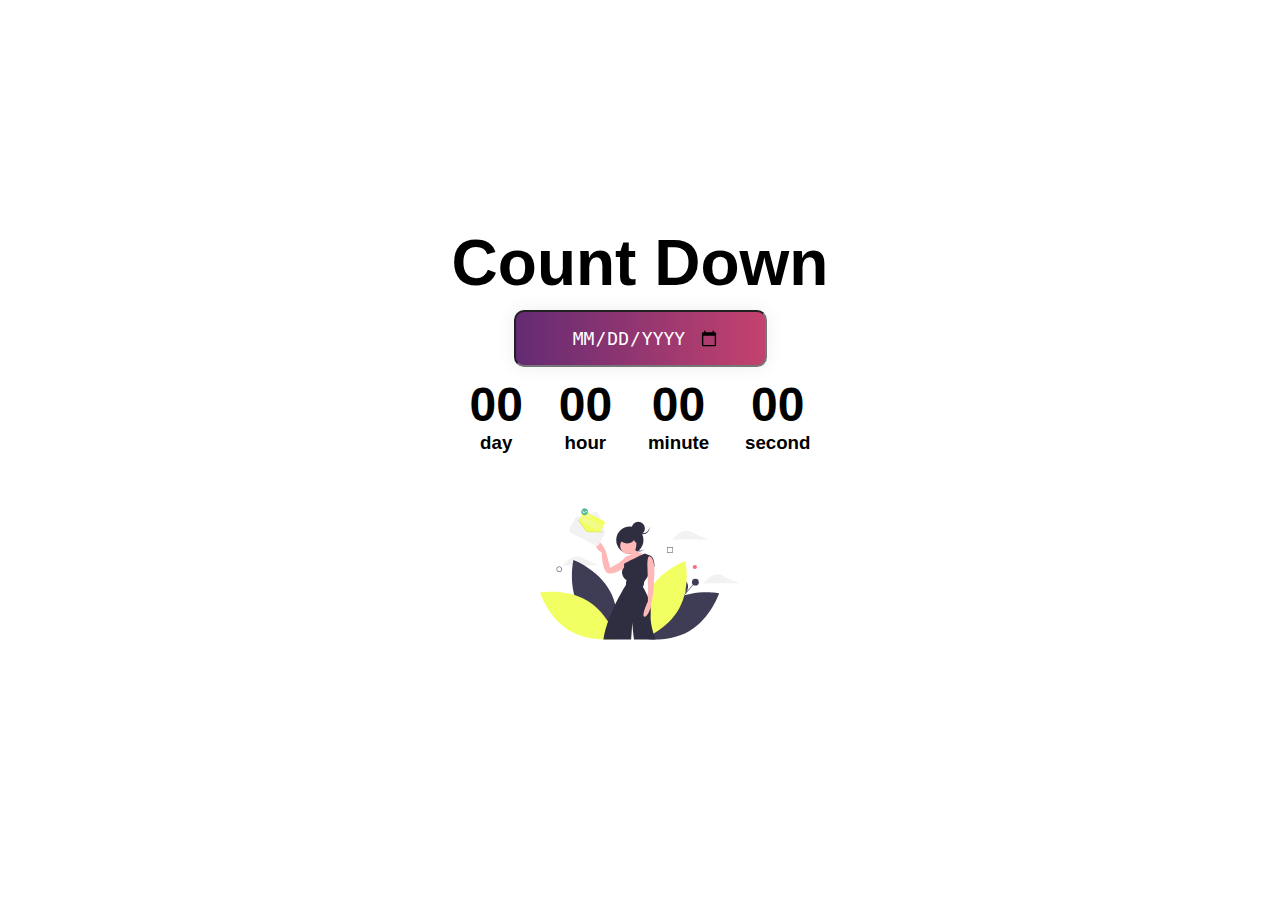
<file: Countdown/index.html>
<!DOCTYPE html>
<html lang="en">
<head>
    <meta charset="UTF-8">
    <meta http-equiv="X-UA-Compatible" content="IE=edge">
    <meta name="viewport" content="width=device-width, initial-scale=1.0">
    <link rel="stylesheet" href="style.css">
    <title>Document</title>
</head>
<body>
    <section class="coming-soon">
        <div>
            <h2>Count Down </h2>
            <div class="picker-holder">
                <input type="date" class="input-date">
                
            </div>
            
            <div class="countdown">
                <div class="container-day">
                    <h3 class="day">00</h3>
                    <h3>day</h3>
                </div>
                <div class="container-hour">
                    <h3 class="hour">00</h3>
                    <h3>hour</h3>
                </div>
                <div class="container-minute">
                    <h3 class="minute">00</h3>
                    <h3>minute</h3>
                </div>
                <div class="container-second">
                    <h3 class="second">00</h3>
                    <h3>second</h3>
                </div>
            </div>
        </div>
        <div class="img-container">
            <img src="happy.svg" class="waiting">
        </div>
        
    </section>


    <script src="script.js"></script>
</body>
</html>
</file>
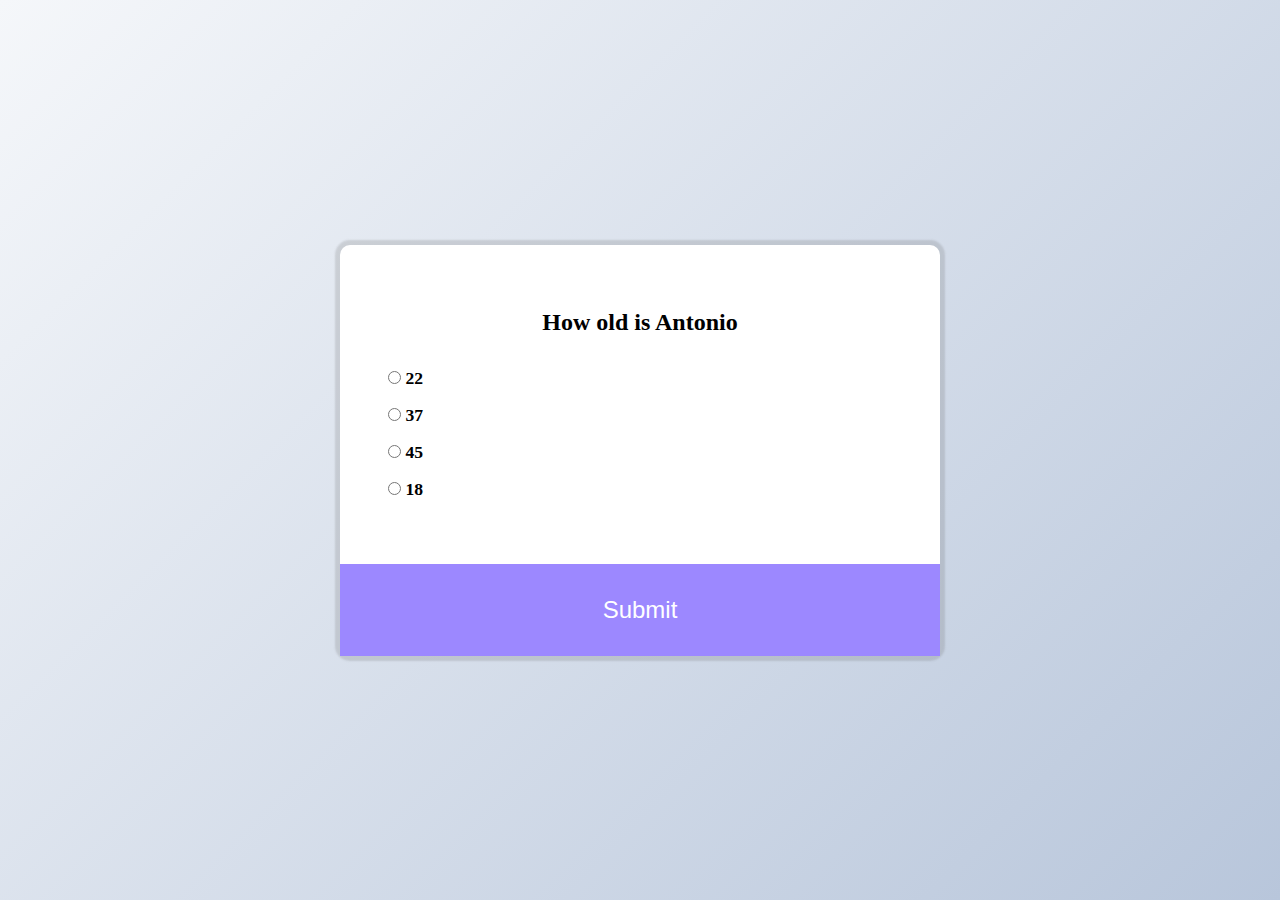
<file: Quiz App/index.html>
<!DOCTYPE html>
<html lang="en">
<head>
    <meta charset="UTF-8">
    <meta http-equiv="X-UA-Compatible" content="IE=edge">
    <meta name="viewport" content="width=device-width, initial-scale=1.0">
    <link rel="stylesheet" href="style.css">
    <title>Document</title>
</head>
<body>
    
    <div class="quiz-container" id="quiz">
        <div class="quiz-header">
            <h2 id="question">Question Text</h2>
        <ul>
            <li>
                <input type="radio" id="a" class="answer" name="answer">
                <label id ="a_text" for="a">Question1</label>
            </li>
            <li>
                <input type="radio" id="b" class="answer" name="answer">
                <label id ="b_text" for="b">Question2</label>
            </li>
            <li>
                <input type="radio" id="c" class="answer" name="answer">
                <label id ="c_text" for="c">Question3</label>
            </li>
            <li>
                <input type="radio" id="d" class="answer" name="answer">
                <label id ="d_text" for="d">Question4</label>
            </li>
        </ul>
        </div>
        
        <button id="submit">Submit</button>
    </div>
    <script src="script.js"></script>
</body>
</html>
</file>
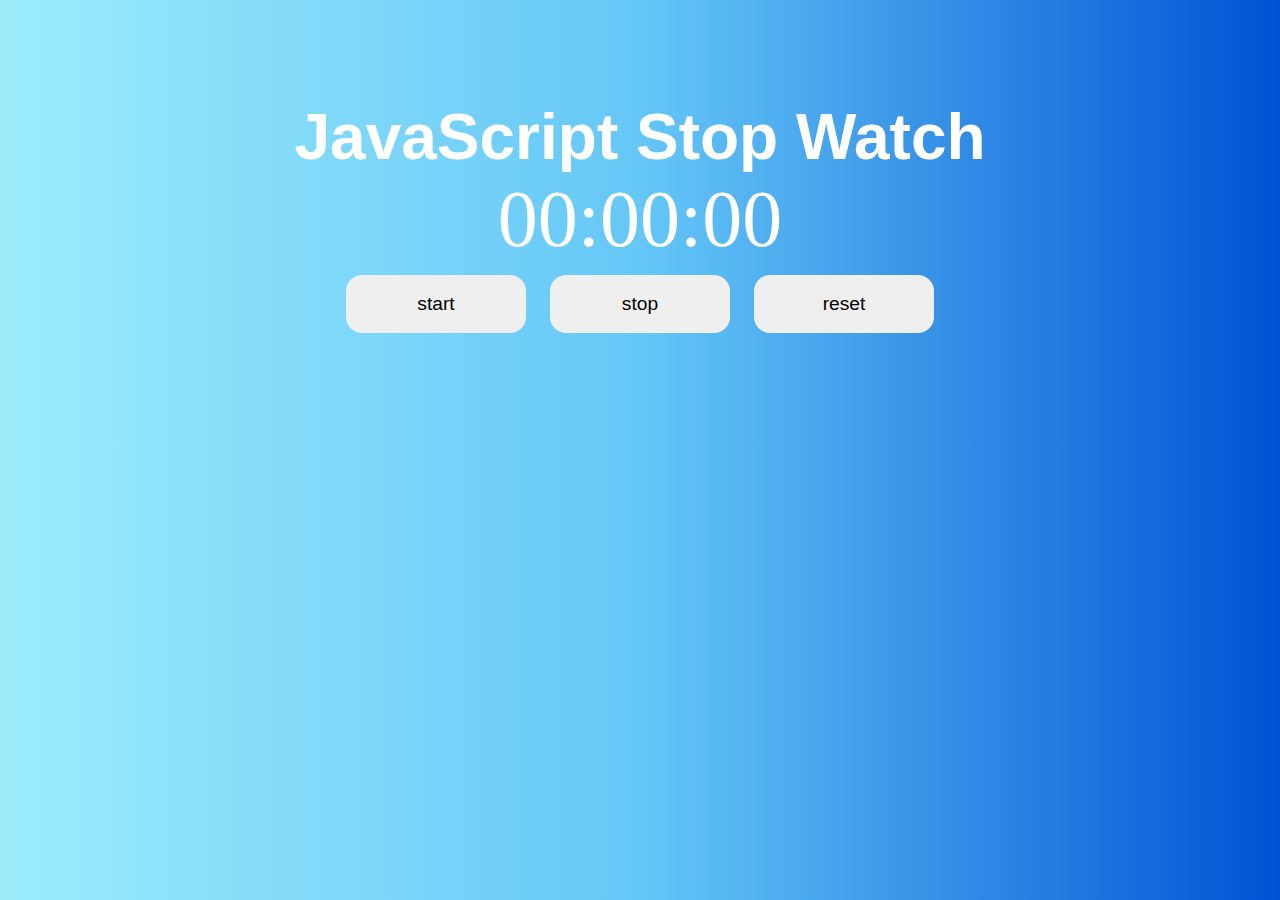
<file: StopWatch/index.html>
<!DOCTYPE html>
<html lang="en">
<head>
    <meta charset="UTF-8">
    <meta http-equiv="X-UA-Compatible" content="IE=edge">
    <meta name="viewport" content="width=device-width, initial-scale=1.0">
    <link rel="stylesheet" href="style.css">
    <title>StopWatch</title>
</head>
<body>
    <div class="container">
        <h1>JavaScript Stop Watch</h1>
        <p><span id="minutes">00</span>:<span id="seconds">00</span>:<span id="tens">00</span></p>
        <button id="btn-start">start</button>
        <button id="btn-stop">stop</button>
        <button id="btn-reset">reset</button>
    </div>
    <script src="script.js"></script>
</body>
</html>
</file>
<file: Countdown/style.css>
@import url('https://fonts.googleapis.com/css2?family=Lato&display=swap');

*{
    margin:0;
    padding:0;
    box-sizing: border-box;
}

body{
    font-family: 'Lobster',sans-serif;
}

h2{
    font-size: 4rem;
    font-weight: bold;
}

.input-date{
    margin: 40px 0px;
    padding: 20px;
    
}

.input-date[type='date']{
    font-size: 18px;
}

.picker-holder{
    display: flex;
    justify-content: space-evenly;
}
.img-container{
   
    width: 200px;
    height: 200px;
    margin-top: 20px;
}

.img-container img{
    width: 100%;
    height: 100%;
    
}

.coming-soon{
    min-height: 100vh;
    display:flex;
    align-items: center;
    flex-direction: column;
    justify-content: center;
}

.countdown{
    display: flex;
    justify-content: space-around;
    text-align: center;
}

.day,.hour,.minute,.second{
    font-size: 3rem;

}

.waiting{
    height: 50vh;
}




.input-date {background-image: linear-gradient(to right, #642B73 0%, #C6426E  51%, #642B73  100%)}
.input-date {
   margin: 10px;
   padding: 15px 45px;
   text-align: center;
   text-transform: uppercase;
   transition: 0.5s;
   background-size: 200% auto;
   color: white;            
   box-shadow: 0 0 20px #eee;
   border-radius: 10px;
   display: block;
 }

 .input-date:hover {
   background-position: right center; /* change the direction of the change here */
   color: #fff;
   text-decoration: none;
 }
</file>
<file: Quiz App/style.css>
*{
    margin: 0;
    padding: 0;
    box-sizing: border-box;
}

body{
    background-color: #b8c6db;
    background-image: linear-gradient(315deg, #b8c6db 0%, #f5f7fa 100%);
    min-height:  100vh;
    display: flex;
    align-items: center;
    justify-content: center;
}

.quiz-container{
    background-color: #fff;
    width: 500px;
    border-radius: 10px;
    box-shadow: 0 0 2px 5px rgb(100,100,100,0.2);
    width: 600px;
    max-width: 100%;
}

.quiz-header{
    padding: 3rem;
}

ul{
    list-style-type: none;
    padding: 0;
   
}

ul li{
    
    margin: 1rem 0;
    font-size: 1.1rem;
    font-weight: 700;
}

ul li label{
    cursor: pointer;
}

button{
    background-color:#9c88ff;
    display: block;
    padding: 2rem;
    width: 100%;
    color: white;
    border:none;
    font-size: 1.5rem;
}

button:hover{
    background-color: #8c7ae6;
    cursor: pointer;
}

h2{
   padding: 1rem;
    text-align: center;
}
</file>
<file: StopWatch/style.css>
*{
    margin:0;
    padding:0;
}

body{
    background:linear-gradient(to right,#9cecfb,#65c7f7, #0052d4);
}

.container{
    margin: 100px auto;
    text-align: center;
}

h1{
    font-size: 4em;
    font-family: Arial, Helvetica, sans-serif;
    color: #fff;
}

p{
    font-size:5em;
    color: #fff;
}

button{
    border: none;
    padding: 18px 1px;
    font-size: 1.2em;
    width: 180px;
    margin: 10px;
    border-radius: 1rem;
}

button:hover{
    background-color: #65c7f7;
    color: #fff;
    cursor: pointer;
    transition: 0.4s;
    
}
</file>
